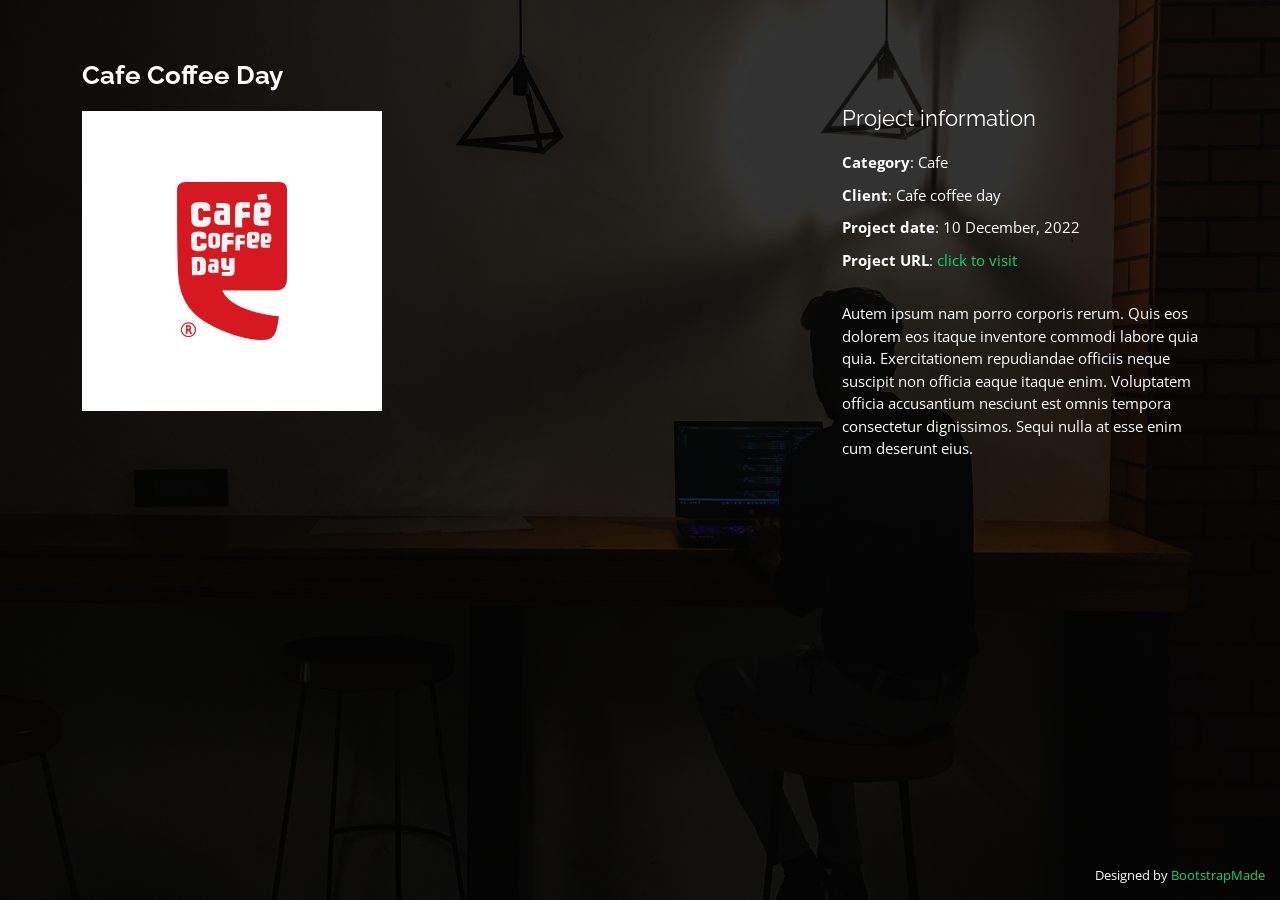
<file: cafeport.html>
<!DOCTYPE html>
<html lang="en">

<head>
  <meta charset="utf-8">
  <meta content="width=device-width, initial-scale=1.0" name="viewport">

  <title>Portfolio Details - Personal Bootstrap Template</title>
  <meta content="" name="description">
  <meta content="" name="keywords">

  <link href="assets/img/portfolio/Sprite_logo-552x480.jpg" rel="apple-touch-icon">

  <!-- Google Fonts -->
  <link href="https://fonts.googleapis.com/css?family=Open+Sans:300,300i,400,400i,600,600i,700,700i|Raleway:300,300i,400,400i,500,500i,600,600i,700,700i|Poppins:300,300i,400,400i,500,500i,600,600i,700,700i" rel="stylesheet">

  <!-- Vendor CSS Files -->
  <link href="assets/vendor/bootstrap/css/bootstrap.min.css" rel="stylesheet">
  <link href="assets/vendor/bootstrap-icons/bootstrap-icons.css" rel="stylesheet">
  <link href="assets/vendor/boxicons/css/boxicons.min.css" rel="stylesheet">
  <link href="assets/vendor/glightbox/css/glightbox.min.css" rel="stylesheet">
  <link href="assets/vendor/remixicon/remixicon.css" rel="stylesheet">
  <link href="assets/vendor/swiper/swiper-bundle.min.css" rel="stylesheet">

  <!-- Template Main CSS File -->
  <link href="assets/css/style.css" rel="stylesheet">

  <!-- =======================================================
  * Template Name: Personal - v4.7.0
  * Template URL: https://bootstrapmade.com/personal-free-resume-bootstrap-template/
  * Author: BootstrapMade.com
  * License: https://bootstrapmade.com/license/
  ======================================================== -->
</head>

<body>

  <main id="main">

    <!-- ======= Portfolio Details ======= -->
    <div id="portfolio-details" class="portfolio-details">
      <div class="container">

        <div class="row">

          <div class="col-lg-8">
            <h2 class="portfolio-title">Cafe Coffee Day</h2>

            <div class="portfolio-details-slider swiper">
              <div class="swiper-wrapper align-items-center">


                <div class="">
                  <img src="assets/img/portfolio/cafe.jpg"  style="width: 300px; height: 300px;" alt="">
                </div>

              </div>
              <div class="swiper-pagination"></div>
            </div>

          </div>

          <div class="col-lg-4 portfolio-info">
            <h3>Project information</h3>
            <ul>
              <li><strong>Category</strong>: Cafe</li>
              <li><strong>Client</strong>: Cafe coffee day</li>
              <li><strong>Project date</strong>: 10 December, 2022</li>
              <li><strong>Project URL</strong>: <a href="https://jithing2001.github.io/cafe-Coffee-day-responsive/">click to visit</a></li>
            </ul>

            <p>
              Autem ipsum nam porro corporis rerum. Quis eos dolorem eos itaque inventore commodi labore quia quia. Exercitationem repudiandae officiis neque suscipit non officia eaque itaque enim. Voluptatem officia accusantium nesciunt est omnis tempora consectetur dignissimos. Sequi nulla at esse enim cum deserunt eius.
            </p>
          </div>

        </div>

      </div>
    </div><!-- End Portfolio Details -->

  </main><!-- End #main -->

  <div class="credits">
    <!-- All the links in the footer should remain intact. -->
    <!-- You can delete the links only if you purchased the pro version. -->
    <!-- Licensing information: https://bootstrapmade.com/license/ -->
    <!-- Purchase the pro version with working PHP/AJAX contact form: https://bootstrapmade.com/personal-free-resume-bootstrap-template/ -->
    Designed by <a href="https://bootstrapmade.com/">BootstrapMade</a>
  </div>

  <!-- Vendor JS Files -->
  <script src="assets/vendor/purecounter/purecounter.js"></script>
  <script src="assets/vendor/bootstrap/js/bootstrap.bundle.min.js"></script>
  <script src="assets/vendor/glightbox/js/glightbox.min.js"></script>
  <script src="assets/vendor/isotope-layout/isotope.pkgd.min.js"></script>
  <script src="assets/vendor/swiper/swiper-bundle.min.js"></script>
  <script src="assets/vendor/waypoints/noframework.waypoints.js"></script>
  <script src="assets/vendor/php-email-form/validate.js"></script>

  <!-- Template Main JS File -->
  <script src="assets/js/main.js"></script>

</body>

</html>
</file>
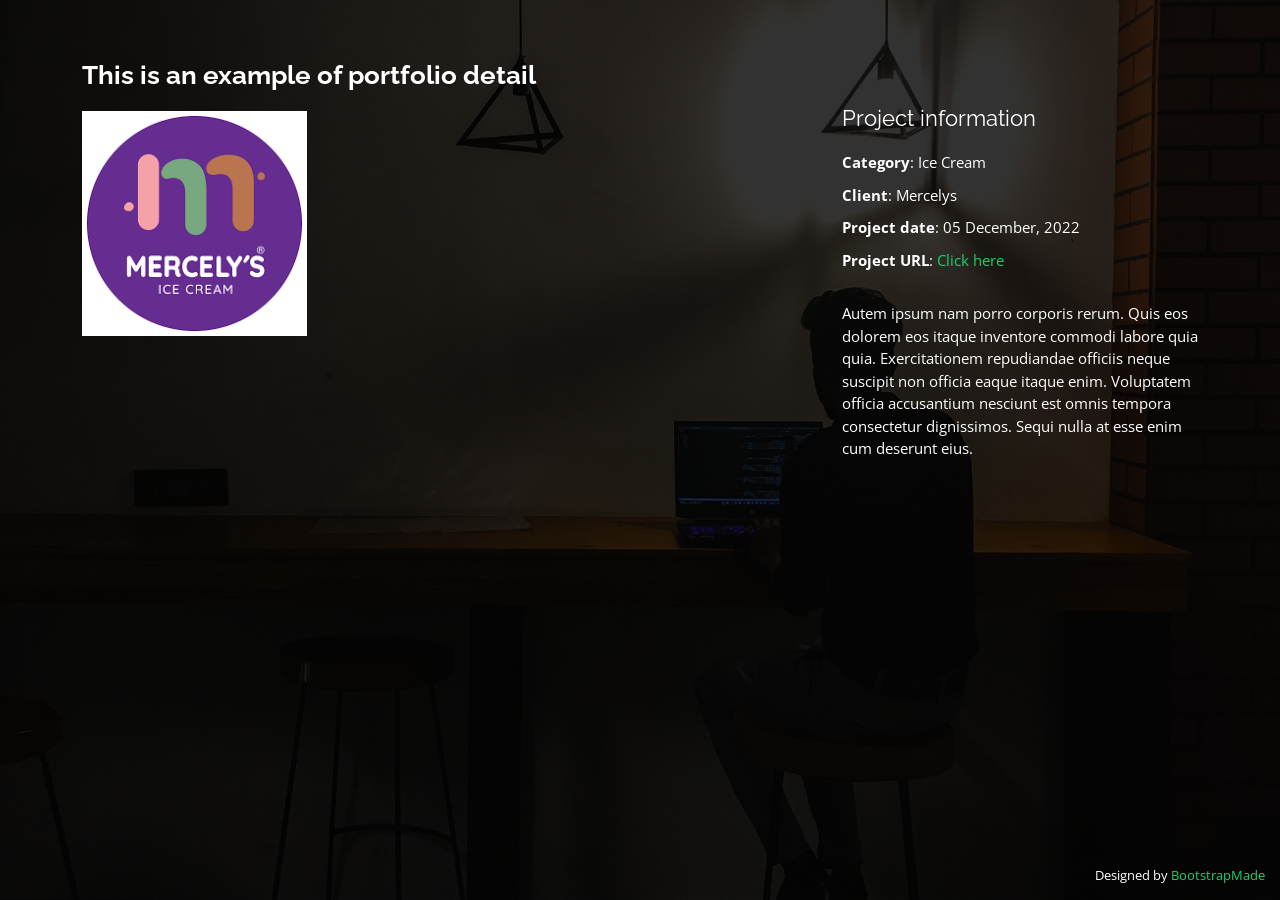
<file: mercelysport.html>
<!DOCTYPE html>
<html lang="en">

<head>
  <meta charset="utf-8">
  <meta content="width=device-width, initial-scale=1.0" name="viewport">

  <title>Portfolio Details - Personal Bootstrap Template</title>
  <meta content="" name="description">
  <meta content="" name="keywords">
 
  <link href="assets/img/portfolio/merc.jpg" rel="">

  <!-- Google Fonts -->
  <link href="https://fonts.googleapis.com/css?family=Open+Sans:300,300i,400,400i,600,600i,700,700i|Raleway:300,300i,400,400i,500,500i,600,600i,700,700i|Poppins:300,300i,400,400i,500,500i,600,600i,700,700i" rel="stylesheet">

  <!-- Vendor CSS Files -->
  <link href="assets/vendor/bootstrap/css/bootstrap.min.css" rel="stylesheet">
  <link href="assets/vendor/bootstrap-icons/bootstrap-icons.css" rel="stylesheet">
  <link href="assets/vendor/boxicons/css/boxicons.min.css" rel="stylesheet">
  <link href="assets/vendor/glightbox/css/glightbox.min.css" rel="stylesheet">
  <link href="assets/vendor/remixicon/remixicon.css" rel="stylesheet">
  <link href="assets/vendor/swiper/swiper-bundle.min.css" rel="stylesheet">

  <!-- Template Main CSS File -->
  <link href="assets/css/style.css" rel="stylesheet">

  <!-- =======================================================
  * Template Name: Personal - v4.7.0
  * Template URL: https://bootstrapmade.com/personal-free-resume-bootstrap-template/
  * Author: BootstrapMade.com
  * License: https://bootstrapmade.com/license/
  ======================================================== -->
</head>

<body>

  <main id="main">

    <!-- ======= Portfolio Details ======= -->
    <div id="portfolio-details" class="portfolio-details">
      <div class="container">

        <div class="row">

          <div class="col-lg-8">
            <h2 class="portfolio-title">This is an example of portfolio detail</h2>

            <div class="portfolio-details-slider swiper">
              <div class="swiper-wrapper align-items-center">

               

                

                <div class="">
                  <img src="assets/img/portfolio/download.png" alt="">
                </div>

              </div>
              <div class="swiper-pagination"></div>
            </div>

          </div>

          <div class="col-lg-4 portfolio-info">
            <h3>Project information</h3>
            <ul>
              <li><strong>Category</strong>: Ice Cream</li>
              <li><strong>Client</strong>: Mercelys</li>
              <li><strong>Project date</strong>: 05 December, 2022</li>
              <li><strong>Project URL</strong>: <a href="https://jithing2001.github.io/Marcelys-static/">Click here</a></li>
            </ul>

            <p>
              Autem ipsum nam porro corporis rerum. Quis eos dolorem eos itaque inventore commodi labore quia quia. Exercitationem repudiandae officiis neque suscipit non officia eaque itaque enim. Voluptatem officia accusantium nesciunt est omnis tempora consectetur dignissimos. Sequi nulla at esse enim cum deserunt eius.
            </p>
          </div>

        </div>

      </div>
    </div><!-- End Portfolio Details -->

  </main><!-- End #main -->

  <div class="credits">
    <!-- All the links in the footer should remain intact. -->
    <!-- You can delete the links only if you purchased the pro version. -->
    <!-- Licensing information: https://bootstrapmade.com/license/ -->
    <!-- Purchase the pro version with working PHP/AJAX contact form: https://bootstrapmade.com/personal-free-resume-bootstrap-template/ -->
    Designed by <a href="https://bootstrapmade.com/">BootstrapMade</a>
  </div>

  <!-- Vendor JS Files -->
  <script src="assets/vendor/purecounter/purecounter.js"></script>
  <script src="assets/vendor/bootstrap/js/bootstrap.bundle.min.js"></script>
  <script src="assets/vendor/glightbox/js/glightbox.min.js"></script>
  <script src="assets/vendor/isotope-layout/isotope.pkgd.min.js"></script>
  <script src="assets/vendor/swiper/swiper-bundle.min.js"></script>
  <script src="assets/vendor/waypoints/noframework.waypoints.js"></script>
  <script src="assets/vendor/php-email-form/validate.js"></script>

  <!-- Template Main JS File -->
  <script src="assets/js/main.js"></script>

</body>

</html>
</file>
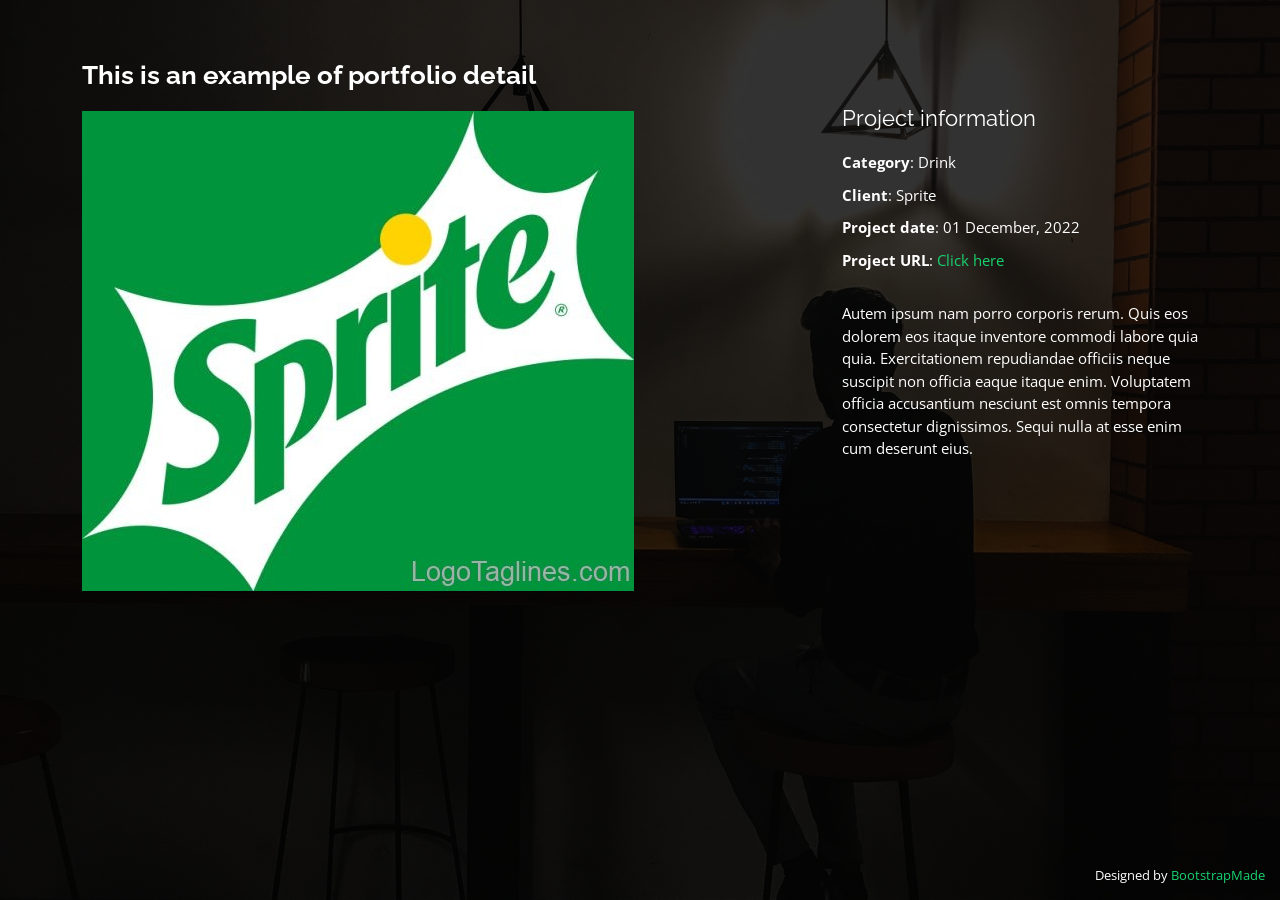
<file: spriteport.html>
<!DOCTYPE html>
<html lang="en">

<head>
  <meta charset="utf-8">
  <meta content="width=device-width, initial-scale=1.0" name="viewport">

  <title>Portfolio Details - Personal Bootstrap Template</title>
  <meta content="" name="description">
  <meta content="" name="keywords">

  <link href="assets/img/portfolio/Sprite_logo-552x480.jpg" rel="apple-touch-icon">

  <!-- Google Fonts -->
  <link href="https://fonts.googleapis.com/css?family=Open+Sans:300,300i,400,400i,600,600i,700,700i|Raleway:300,300i,400,400i,500,500i,600,600i,700,700i|Poppins:300,300i,400,400i,500,500i,600,600i,700,700i" rel="stylesheet">

  <!-- Vendor CSS Files -->
  <link href="assets/vendor/bootstrap/css/bootstrap.min.css" rel="stylesheet">
  <link href="assets/vendor/bootstrap-icons/bootstrap-icons.css" rel="stylesheet">
  <link href="assets/vendor/boxicons/css/boxicons.min.css" rel="stylesheet">
  <link href="assets/vendor/glightbox/css/glightbox.min.css" rel="stylesheet">
  <link href="assets/vendor/remixicon/remixicon.css" rel="stylesheet">
  <link href="assets/vendor/swiper/swiper-bundle.min.css" rel="stylesheet">

  <!-- Template Main CSS File -->
  <link href="assets/css/style.css" rel="stylesheet">

  <!-- =======================================================
  * Template Name: Personal - v4.7.0
  * Template URL: https://bootstrapmade.com/personal-free-resume-bootstrap-template/
  * Author: BootstrapMade.com
  * License: https://bootstrapmade.com/license/
  ======================================================== -->
</head>

<body>

  <main id="main">

    <!-- ======= Portfolio Details ======= -->
    <div id="portfolio-details" class="portfolio-details">
      <div class="container">

        <div class="row">

          <div class="col-lg-8">
            <h2 class="portfolio-title">This is an example of portfolio detail</h2>

            <div class="portfolio-details-slider swiper">
              <div class="swiper-wrapper align-items-center">

                
                <div class="">
                  <img src="assets/img/portfolio/Sprite_logo-552x480.jpg" alt="">
                </div>

              </div>
              <div class="swiper-pagination"></div>
            </div>

          </div>

          <div class="col-lg-4 portfolio-info">
            <h3>Project information</h3>
            <ul>
              <li><strong>Category</strong>: Drink</li>
              <li><strong>Client</strong>: Sprite</li>
              <li><strong>Project date</strong>: 01 December, 2022</li>
              <li><strong>Project URL</strong>: <a href="https://jithing2001.github.io/sprite-website/">Click here</a></li>
            </ul>

            <p>
              Autem ipsum nam porro corporis rerum. Quis eos dolorem eos itaque inventore commodi labore quia quia. Exercitationem repudiandae officiis neque suscipit non officia eaque itaque enim. Voluptatem officia accusantium nesciunt est omnis tempora consectetur dignissimos. Sequi nulla at esse enim cum deserunt eius.
            </p>
          </div>

        </div>

      </div>
    </div><!-- End Portfolio Details -->

  </main><!-- End #main -->

  <div class="credits">
    <!-- All the links in the footer should remain intact. -->
    <!-- You can delete the links only if you purchased the pro version. -->
    <!-- Licensing information: https://bootstrapmade.com/license/ -->
    <!-- Purchase the pro version with working PHP/AJAX contact form: https://bootstrapmade.com/personal-free-resume-bootstrap-template/ -->
    Designed by <a href="https://bootstrapmade.com/">BootstrapMade</a>
  </div>

  <!-- Vendor JS Files -->
  <script src="assets/vendor/purecounter/purecounter.js"></script>
  <script src="assets/vendor/bootstrap/js/bootstrap.bundle.min.js"></script>
  <script src="assets/vendor/glightbox/js/glightbox.min.js"></script>
  <script src="assets/vendor/isotope-layout/isotope.pkgd.min.js"></script>
  <script src="assets/vendor/swiper/swiper-bundle.min.js"></script>
  <script src="assets/vendor/waypoints/noframework.waypoints.js"></script>
  <script src="assets/vendor/php-email-form/validate.js"></script>

  <!-- Template Main JS File -->
  <script src="assets/js/main.js"></script>

</body>

</html>
</file>
<file: assets/css/style.css>
/**
* Template Name: Personal - v4.7.0
* Template URL: https://bootstrapmade.com/personal-free-resume-bootstrap-template/
* Author: BootstrapMade.com
* License: https://bootstrapmade.com/license/
*/

/*--------------------------------------------------------------
# General
--------------------------------------------------------------*/
body {
  font-family: "Open Sans", sans-serif;
  background-color: #040404;
  color: #fff;
  position: relative;
  background: transparent;
}
body::before {
  content: "";
  position: fixed;
  background: #040404 url("../img/main.jpeg") top right no-repeat;
  background-size: cover;
  left: 0;
  right: 0;
  top: 0;
  height: 100vh;
  z-index: -1;
}
@media (min-width: 1024px) {
  body::before {
    background-attachment: fixed;
  }
}

a {
  color: #18d26e;
  text-decoration: none;
}

a:hover {
  color: #35e888;
  text-decoration: none;
}

h1, h2, h3, h4, h5, h6 {
  font-family: "Raleway", sans-serif;
}

/*--------------------------------------------------------------
# Header
--------------------------------------------------------------*/
#header {
  transition: ease-in-out 0.3s;
  position: relative;
  height: 100vh;
  display: flex;
  align-items: center;
  z-index: 997;
  overflow-y: auto;
}
#header * {
  transition: ease-in-out 0.3s;
}
#header h1 {
  font-size: 48px;
  margin: 0;
  padding: 0;
  line-height: 1;
  font-weight: 700;
  font-family: "Poppins", sans-serif;
}
#header h1 a, #header h1 a:hover {
  color: #fff;
  line-height: 1;
  display: inline-block;
}
#header h2 {
  font-size: 24px;
  margin-top: 20px;
  color: rgba(255, 255, 255, 0.8);
}
#header h2 span {
  color: #fff;
  border-bottom: 2px solid #18d26e;
  padding-bottom: 6px;
}
#header img {
  padding: 0;
  margin: 0;
}
#header .social-links {
  margin-top: 40px;
  display: flex;
}
#header .social-links a {
  font-size: 16px;
  display: flex;
  justify-content: center;
  align-items: center;
  background: rgba(255, 255, 255, 0.1);
  color: #fff;
  line-height: 1;
  margin-right: 8px;
  border-radius: 50%;
  width: 40px;
  height: 40px;
}
#header .social-links a:hover {
  background: #18d26e;
}
@media (max-width: 992px) {
  #header h1 {
    font-size: 36px;
  }
  #header h2 {
    font-size: 20px;
    line-height: 30px;
  }
  #header .social-links {
    margin-top: 15px;
  }
  #header .container {
    display: flex;
    flex-direction: column;
    align-items: center;
  }
}

/* Header Top */
#header.header-top {
  height: 80px;
  position: fixed;
  left: 0;
  top: 0;
  right: 0;
  background: rgba(0, 0, 0, 0.9);
}
#header.header-top .social-links, #header.header-top h2 {
  display: none;
}
#header.header-top h1 {
  margin-right: auto;
  font-size: 36px;
}
#header.header-top .container {
  display: flex;
  align-items: center;
}
#header.header-top .navbar {
  margin: 0;
}
@media (max-width: 768px) {
  #header.header-top {
    height: 60px;
  }
  #header.header-top h1 {
    font-size: 26px;
  }
}

/*--------------------------------------------------------------
# Navigation Menu
--------------------------------------------------------------*/
/**
* Desktop Navigation 
*/
.navbar {
  padding: 0;
  margin-top: 35px;
}
.navbar ul {
  margin: 0;
  padding: 0;
  display: flex;
  list-style: none;
  align-items: center;
}
.navbar li {
  position: relative;
}
.navbar li + li {
  margin-left: 30px;
}
.navbar a, .navbar a:focus {
  display: flex;
  align-items: center;
  justify-content: space-between;
  padding: 0;
  font-family: "Poppins", sans-serif;
  font-size: 16px;
  font-weight: 400;
  color: rgba(255, 255, 255, 0.7);
  white-space: nowrap;
  transition: 0.3s;
}
.navbar a i, .navbar a:focus i {
  font-size: 12px;
  line-height: 0;
  margin-left: 5px;
}
.navbar a:before {
  content: "";
  position: absolute;
  width: 0;
  height: 2px;
  bottom: -4px;
  left: 0;
  background-color: #18d26e;
  visibility: hidden;
  width: 0px;
  transition: all 0.3s ease-in-out 0s;
}
.navbar a:hover:before, .navbar li:hover > a:before, .navbar .active:before {
  visibility: visible;
  width: 25px;
}
.navbar a:hover, .navbar .active, .navbar .active:focus, .navbar li:hover > a {
  color: #fff;
}

/**
* Mobile Navigation 
*/
.mobile-nav-toggle {
  color: #fff;
  font-size: 28px;
  cursor: pointer;
  display: none;
  line-height: 0;
  transition: 0.5s;
  position: fixed;
  right: 15px;
  top: 15px;
}

@media (max-width: 991px) {
  .mobile-nav-toggle {
    display: block;
  }

  .navbar ul {
    display: none;
  }
}
.navbar-mobile {
  position: fixed;
  overflow: hidden;
  top: 0;
  right: 0;
  left: 0;
  bottom: 0;
  background: rgba(0, 0, 0, 0.9);
  transition: 0.3s;
  z-index: 999;
  margin-top: 0;
}
.navbar-mobile .mobile-nav-toggle {
  position: absolute;
  top: 15px;
  right: 15px;
}
.navbar-mobile ul {
  display: block;
  position: absolute;
  top: 55px;
  right: 15px;
  bottom: 45px;
  left: 15px;
  padding: 10px 0;
  overflow-y: auto;
  transition: 0.3s;
  border: 2px solid rgba(255, 255, 255, 0.2);
}
.navbar-mobile li {
  padding: 12px 20px;
}
.navbar-mobile li + li {
  margin: 0;
}
.navbar-mobile a, .navbar-mobile a:focus {
  font-size: 16px;
  position: relative;
}

/*--------------------------------------------------------------
# Sections General
--------------------------------------------------------------*/
section {
  overflow: hidden;
  position: absolute;
  width: 100%;
  top: 140px;
  bottom: 100%;
  opacity: 0;
  transition: ease-in-out 0.4s;
  z-index: 2;
}
section.section-show {
  top: 100px;
  bottom: auto;
  opacity: 1;
  padding-bottom: 45px;
}
section .container {
  background: rgba(0, 0, 0, 0.9);
  padding: 30px;
}
@media (max-width: 768px) {
  section {
    top: 120px;
  }
  section.section-show {
    top: 80px;
  }
}

.section-title h2 {
  font-size: 14px;
  font-weight: 500;
  padding: 0;
  line-height: 1px;
  margin: 0 0 20px 0;
  letter-spacing: 2px;
  text-transform: uppercase;
  color: #aaaaaa;
  font-family: "Poppins", sans-serif;
}
.section-title h2::after {
  content: "";
  width: 120px;
  height: 1px;
  display: inline-block;
  background: #4ceb95;
  margin: 4px 10px;
}
.section-title p {
  margin: 0;
  margin: -15px 0 15px 0;
  font-size: 36px;
  font-weight: 700;
  text-transform: uppercase;
  font-family: "Poppins", sans-serif;
  color: #fff;
}

/*--------------------------------------------------------------
# About
--------------------------------------------------------------*/
.about-me .content h3 {
  font-weight: 700;
  font-size: 26px;
  color: #18d26e;
}
.about-me .content ul {
  list-style: none;
  padding: 0;
}
.about-me .content ul li {
  margin-bottom: 20px;
  display: flex;
  align-items: center;
}
.about-me .content ul strong {
  margin-right: 10px;
}
.about-me .content ul i {
  font-size: 16px;
  margin-right: 5px;
  color: #18d26e;
  line-height: 0;
}
.about-me .content p:last-child {
  margin-bottom: 0;
}

/*--------------------------------------------------------------
# Counts
--------------------------------------------------------------*/
.counts {
  padding: 70px 0 60px;
}
.counts .count-box {
  padding: 30px 30px 25px 30px;
  width: 100%;
  position: relative;
  text-align: center;
  background: rgba(255, 255, 255, 0.08);
}
.counts .count-box i {
  position: absolute;
  top: -25px;
  left: 50%;
  transform: translateX(-50%);
  font-size: 24px;
  background: rgba(255, 255, 255, 0.1);
  padding: 12px;
  color: #18d26e;
  border-radius: 50px;
  line-height: 0;
}
.counts .count-box span {
  font-size: 36px;
  display: block;
  font-weight: 600;
  color: #fff;
}
.counts .count-box p {
  padding: 0;
  margin: 0;
  font-family: "Raleway", sans-serif;
  font-size: 14px;
}

/*--------------------------------------------------------------
# Skills
--------------------------------------------------------------*/
.skills .progress {
  height: 60px;
  display: block;
  background: none;
  border-radius: 0;
}
.skills .progress .skill {
  padding: 10px 0;
  margin: 0;
  text-transform: uppercase;
  display: block;
  font-weight: 600;
  font-family: "Poppins", sans-serif;
  color: #fff;
}
.skills .progress .skill .val {
  float: right;
  font-style: normal;
}
.skills .progress-bar-wrap {
  background: rgba(255, 255, 255, 0.2);
}
.skills .progress-bar {
  width: 1px;
  height: 10px;
  transition: 0.9s;
  background-color: #18d26e;
}

/*--------------------------------------------------------------
# Interests
--------------------------------------------------------------*/
.interests .icon-box {
  display: flex;
  align-items: center;
  padding: 20px;
  background: rgba(255, 255, 255, 0.08);
  transition: ease-in-out 0.3s;
}
.interests .icon-box i {
  font-size: 32px;
  padding-right: 10px;
  line-height: 1;
}
.interests .icon-box h3 {
  font-weight: 700;
  margin: 0;
  padding: 0;
  line-height: 1;
  font-size: 16px;
  color: #fff;
}
.interests .icon-box:hover {
  background: rgba(255, 255, 255, 0.12);
}

/*--------------------------------------------------------------
# Testimonials
--------------------------------------------------------------*/
.testimonials .testimonials-carousel, .testimonials .testimonials-slider {
  overflow: hidden;
}
.testimonials .testimonial-item {
  box-sizing: content-box;
  min-height: 320px;
}
.testimonials .testimonial-item .testimonial-img {
  width: 90px;
  border-radius: 50%;
  margin: -40px 0 0 40px;
  position: relative;
  z-index: 2;
  border: 6px solid rgba(255, 255, 255, 0.12);
}
.testimonials .testimonial-item h3 {
  font-size: 18px;
  font-weight: bold;
  margin: 10px 0 5px 45px;
  color: #fff;
}
.testimonials .testimonial-item h4 {
  font-size: 14px;
  color: #999;
  margin: 0 0 0 45px;
}
.testimonials .testimonial-item .quote-icon-left, .testimonials .testimonial-item .quote-icon-right {
  color: rgba(255, 255, 255, 0.25);
  font-size: 26px;
}
.testimonials .testimonial-item .quote-icon-left {
  display: inline-block;
  left: -5px;
  position: relative;
}
.testimonials .testimonial-item .quote-icon-right {
  display: inline-block;
  right: -5px;
  position: relative;
  top: 10px;
}
.testimonials .testimonial-item p {
  font-style: italic;
  margin: 0 15px 0 15px;
  padding: 20px 20px 60px 20px;
  background: rgba(255, 255, 255, 0.1);
  position: relative;
  border-radius: 6px;
  position: relative;
  z-index: 1;
}
.testimonials .swiper-pagination {
  margin-top: 20px;
  position: relative;
}
.testimonials .swiper-pagination .swiper-pagination-bullet {
  width: 12px;
  height: 12px;
  opacity: 1;
  background-color: rgba(255, 255, 255, 0.3);
}
.testimonials .swiper-pagination .swiper-pagination-bullet-active {
  background-color: #18d26e;
}

/*--------------------------------------------------------------
# Resume
--------------------------------------------------------------*/
.resume .resume-title {
  font-size: 26px;
  font-weight: 700;
  margin-top: 20px;
  margin-bottom: 20px;
  color: #fff;
}
.resume .resume-item {
  padding: 0 0 20px 20px;
  margin-top: -2px;
  border-left: 2px solid rgba(255, 255, 255, 0.2);
  position: relative;
}
.resume .resume-item h4 {
  line-height: 18px;
  font-size: 18px;
  font-weight: 600;
  text-transform: uppercase;
  font-family: "Poppins", sans-serif;
  color: #18d26e;
  margin-bottom: 10px;
}
.resume .resume-item h5 {
  font-size: 16px;
  background: rgba(255, 255, 255, 0.15);
  padding: 5px 15px;
  display: inline-block;
  font-weight: 600;
  margin-bottom: 10px;
}
.resume .resume-item ul {
  padding-left: 20px;
}
.resume .resume-item ul li {
  padding-bottom: 10px;
}
.resume .resume-item:last-child {
  padding-bottom: 0;
}
.resume .resume-item::before {
  content: "";
  position: absolute;
  width: 16px;
  height: 16px;
  border-radius: 50px;
  left: -9px;
  top: 0;
  background: #18d26e;
  border: 2px solid #18d26e;
}

/*--------------------------------------------------------------
# Services
--------------------------------------------------------------*/
.services .icon-box {
  text-align: center;
  background: rgba(204, 204, 204, 0.1);
  padding: 80px 20px;
  transition: all ease-in-out 0.3s;
}
.services .icon-box .icon {
  margin: 0 auto;
  width: 64px;
  height: 64px;
  background: #18d26e;
  border-radius: 5px;
  transition: all 0.3s ease-out 0s;
  display: flex;
  align-items: center;
  justify-content: center;
  margin-bottom: 20px;
  transform-style: preserve-3d;
}
.services .icon-box .icon i {
  color: #fff;
  font-size: 28px;
}
.services .icon-box .icon::before {
  position: absolute;
  content: "";
  left: -8px;
  top: -8px;
  height: 100%;
  width: 100%;
  background: rgba(255, 255, 255, 0.15);
  border-radius: 5px;
  transition: all 0.3s ease-out 0s;
  transform: translateZ(-1px);
}
.services .icon-box h4 {
  font-weight: 700;
  margin-bottom: 15px;
  font-size: 24px;
}
.services .icon-box h4 a {
  color: #fff;
}
.services .icon-box p {
  line-height: 24px;
  font-size: 14px;
  margin-bottom: 0;
}
.services .icon-box:hover {
  background: #18d26e;
  border-color: #18d26e;
}
.services .icon-box:hover .icon {
  background: #fff;
}
.services .icon-box:hover .icon i {
  color: #18d26e;
}
.services .icon-box:hover .icon::before {
  background: #35e888;
}
.services .icon-box:hover h4 a, .services .icon-box:hover p {
  color: #fff;
}

/*--------------------------------------------------------------
# Portfolio
--------------------------------------------------------------*/
.portfolio .portfolio-item {
  margin-bottom: 30px;
}
.portfolio #portfolio-flters {
  padding: 0;
  margin: 0 auto 15px auto;
  list-style: none;
  text-align: center;
  border-radius: 50px;
  padding: 2px 15px;
}
.portfolio #portfolio-flters li {
  cursor: pointer;
  display: inline-block;
  padding: 8px 16px 10px 16px;
  font-size: 14px;
  font-weight: 600;
  line-height: 1;
  text-transform: uppercase;
  color: #fff;
  background: rgba(255, 255, 255, 0.1);
  margin: 0 3px 10px 3px;
  transition: all 0.3s ease-in-out;
  border-radius: 4px;
}
.portfolio #portfolio-flters li:hover, .portfolio #portfolio-flters li.filter-active {
  background: #18d26e;
}
.portfolio #portfolio-flters li:last-child {
  margin-right: 0;
}
.portfolio .portfolio-wrap {
  transition: 0.3s;
  position: relative;
  overflow: hidden;
  z-index: 1;
  background: rgba(0, 0, 0, 0.6);
}
.portfolio .portfolio-wrap::before {
  content: "";
  background: rgba(0, 0, 0, 0.6);
  position: absolute;
  left: 30px;
  right: 30px;
  top: 30px;
  bottom: 30px;
  transition: all ease-in-out 0.3s;
  z-index: 2;
  opacity: 0;
}
.portfolio .portfolio-wrap .portfolio-info {
  opacity: 0;
  position: absolute;
  top: 0;
  left: 0;
  right: 0;
  bottom: 0;
  text-align: center;
  z-index: 3;
  transition: all ease-in-out 0.3s;
  display: flex;
  flex-direction: column;
  justify-content: center;
  align-items: center;
}
.portfolio .portfolio-wrap .portfolio-info::before {
  display: block;
  content: "";
  width: 48px;
  height: 48px;
  position: absolute;
  top: 35px;
  left: 35px;
  border-top: 3px solid #fff;
  border-left: 3px solid #fff;
  transition: all 0.5s ease 0s;
  z-index: 9994;
}
.portfolio .portfolio-wrap .portfolio-info::after {
  display: block;
  content: "";
  width: 48px;
  height: 48px;
  position: absolute;
  bottom: 35px;
  right: 35px;
  border-bottom: 3px solid #fff;
  border-right: 3px solid #fff;
  transition: all 0.5s ease 0s;
  z-index: 9994;
}
.portfolio .portfolio-wrap .portfolio-info h4 {
  font-size: 20px;
  color: #fff;
  font-weight: 600;
}
.portfolio .portfolio-wrap .portfolio-info p {
  color: #ffffff;
  font-size: 14px;
  text-transform: uppercase;
  padding: 0;
  margin: 0;
}
.portfolio .portfolio-wrap .portfolio-links {
  text-align: center;
  z-index: 4;
}
.portfolio .portfolio-wrap .portfolio-links a {
  color: #fff;
  margin: 0 2px;
  font-size: 28px;
  display: inline-block;
  transition: 0.3s;
}
.portfolio .portfolio-wrap .portfolio-links a:hover {
  color: #63eda3;
}
.portfolio .portfolio-wrap:hover::before {
  top: 0;
  left: 0;
  right: 0;
  bottom: 0;
  opacity: 1;
}
.portfolio .portfolio-wrap:hover .portfolio-info {
  opacity: 1;
}
.portfolio .portfolio-wrap:hover .portfolio-info::before {
  top: 15px;
  left: 15px;
}
.portfolio .portfolio-wrap:hover .portfolio-info::after {
  bottom: 15px;
  right: 15px;
}

/*--------------------------------------------------------------
# Portfolio Details
--------------------------------------------------------------*/
.portfolio-details {
  padding-top: 40px;
  background: rgba(0, 0, 0, 0.8);
  position: fixed;
  left: 0;
  right: 0;
  top: 0;
  bottom: 0;
  overflow-y: auto;
}
.portfolio-details .container {
  padding-top: 20px;
  padding-bottom: 40px;
}
.portfolio-details .portfolio-title {
  font-size: 26px;
  font-weight: 700;
  margin-bottom: 20px;
}
.portfolio-details .portfolio-info {
  padding-top: 45px;
}
.portfolio-details .portfolio-info h3 {
  font-size: 22px;
  font-weight: 400;
  margin-bottom: 20px;
}
.portfolio-details .portfolio-info ul {
  list-style: none;
  padding: 0;
  font-size: 15px;
}
.portfolio-details .portfolio-info ul li + li {
  margin-top: 10px;
}
.portfolio-details .portfolio-info p {
  font-size: 15px;
  padding: 15px 0 0 0;
}
@media (max-width: 992px) {
  .portfolio-details .portfolio-info {
    padding-top: 20px;
  }
}
.portfolio-details .swiper-pagination {
  margin-top: 20px;
  position: relative;
}
.portfolio-details .swiper-pagination .swiper-pagination-bullet {
  width: 12px;
  height: 12px;
  opacity: 1;
  background-color: rgba(255, 255, 255, 0.3);
}
.portfolio-details .swiper-pagination .swiper-pagination-bullet-active {
  background-color: #18d26e;
}

/*--------------------------------------------------------------
# Contact
--------------------------------------------------------------*/
.contact .info-box {
  color: #444444;
  padding: 20px;
  width: 100%;
  background: rgba(255, 255, 255, 0.08);
}
.contact .info-box i.bx {
  font-size: 24px;
  color: #18d26e;
  border-radius: 50%;
  padding: 14px;
  float: left;
  background: rgba(255, 255, 255, 0.1);
}
.contact .info-box h3 {
  font-size: 20px;
  color: rgba(255, 255, 255, 0.5);
  font-weight: 700;
  margin: 10px 0 8px 68px;
}
.contact .info-box p {
  padding: 0;
  color: #fff;
  line-height: 24px;
  font-size: 14px;
  margin: 0 0 0 68px;
}
.contact .info-box .social-links {
  margin: 5px 0 0 68px;
  display: flex;
}
.contact .info-box .social-links a {
  font-size: 18px;
  display: inline-block;
  color: #fff;
  line-height: 1;
  margin-right: 12px;
  transition: 0.3s;
}
.contact .info-box .social-links a:hover {
  color: #18d26e;
}
.contact .php-email-form {
  padding: 30px;
  background: rgba(255, 255, 255, 0.08);
}
.contact .php-email-form .error-message {
  display: none;
  background: rgba(255, 255, 255, 0.08);
  background: #ed3c0d;
  text-align: left;
  padding: 15px;
  font-weight: 600;
}
.contact .php-email-form .error-message br + br {
  margin-top: 25px;
}
.contact .php-email-form .sent-message {
  display: none;
  background: rgba(255, 255, 255, 0.08);
  background: #18d26e;
  text-align: center;
  padding: 15px;
  font-weight: 600;
}
.contact .php-email-form .loading {
  display: none;
  background: rgba(255, 255, 255, 0.08);
  text-align: center;
  padding: 15px;
}
.contact .php-email-form .loading:before {
  content: "";
  display: inline-block;
  border-radius: 50%;
  width: 24px;
  height: 24px;
  margin: 0 10px -6px 0;
  border: 3px solid #18d26e;
  border-top-color: #eee;
  -webkit-animation: animate-loading 1s linear infinite;
  animation: animate-loading 1s linear infinite;
}
.contact .php-email-form input, .contact .php-email-form textarea {
  border-radius: 0;
  box-shadow: none;
  font-size: 14px;
  background: rgba(255, 255, 255, 0.08);
  border: 0;
  transition: 0.3s;
  color: #fff;
}
.contact .php-email-form input:focus, .contact .php-email-form textarea:focus {
  background-color: rgba(255, 255, 255, 0.11);
}
.contact .php-email-form input::-moz-placeholder, .contact .php-email-form textarea::-moz-placeholder {
  color: rgba(255, 255, 255, 0.3);
  opacity: 1;
}
.contact .php-email-form input::placeholder, .contact .php-email-form textarea::placeholder {
  color: rgba(255, 255, 255, 0.3);
  opacity: 1;
}
.contact .php-email-form input {
  padding: 10px 15px;
}
.contact .php-email-form textarea {
  padding: 12px 15px;
}
.contact .php-email-form button[type=submit] {
  background: #18d26e;
  border: 0;
  padding: 10px 30px;
  color: #fff;
  transition: 0.4s;
  border-radius: 4px;
}
.contact .php-email-form button[type=submit]:hover {
  background: #15bb62;
}
@-webkit-keyframes animate-loading {
  0% {
    transform: rotate(0deg);
  }
  100% {
    transform: rotate(360deg);
  }
}
@keyframes animate-loading {
  0% {
    transform: rotate(0deg);
  }
  100% {
    transform: rotate(360deg);
  }
}

/*--------------------------------------------------------------
# Credits
--------------------------------------------------------------*/
.credits {
  position: fixed;
  right: 0;
  left: 0;
  bottom: 0;
  padding: 15px;
  text-align: right;
  font-size: 13px;
  color: #fff;
  z-index: 999999;
}
@media (max-width: 992px) {
  .credits {
    text-align: center;
    padding: 10px;
    background: rgba(0, 0, 0, 0.8);
  }
}
.credits a {
  color: #18d26e;
  transition: 0.3s;
}
.credits a:hover {
  color: #fff;
}
</file>
